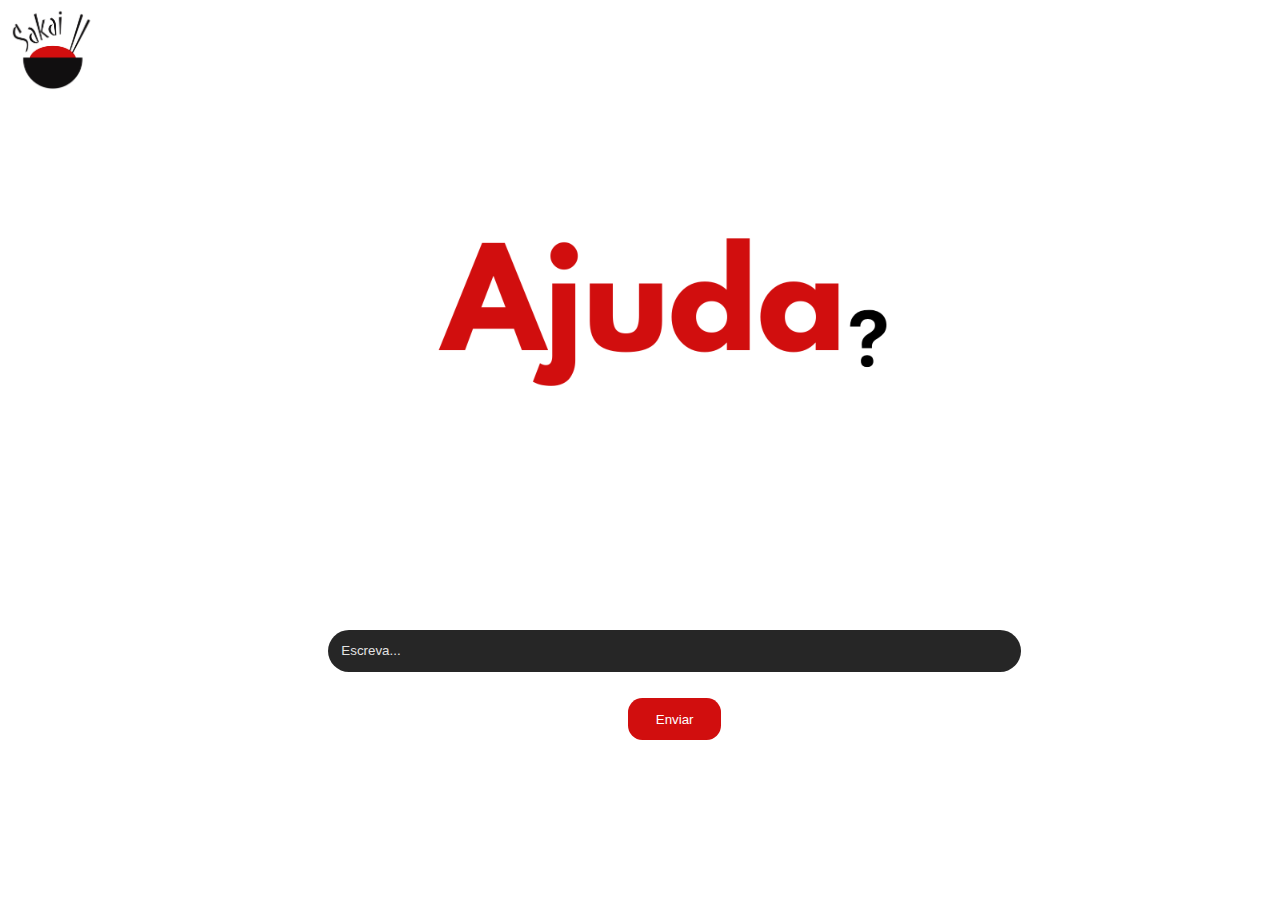
<file: ajuda.html>
<!DOCTYPE html>
<html lang="pt-BR">
<head>
    <meta charset="UTF-8">
    <meta name="viewport" content="width=device-width, initial-scale=1.0">
    <link rel="stylesheet" href="ajuda.css">
    <link rel="shortcut icon" href="img/logo.png" type="image/x-icon">
    <title>Ajuda - Sakai</title>
</head>
<body>
    <a href="index.html"><img src="img/logo.png" class="logo"></a>
    <img src="img/ajuda.png" class="ajuda_img">
    <form>
        <div class="msg">
            <input type="text" placeholder="Escreva...">
            <button onclick="alert('Mesagem Enviada')" type="submit">Enviar</button>
        </div>
    </form>
</body>
</html>
</file>
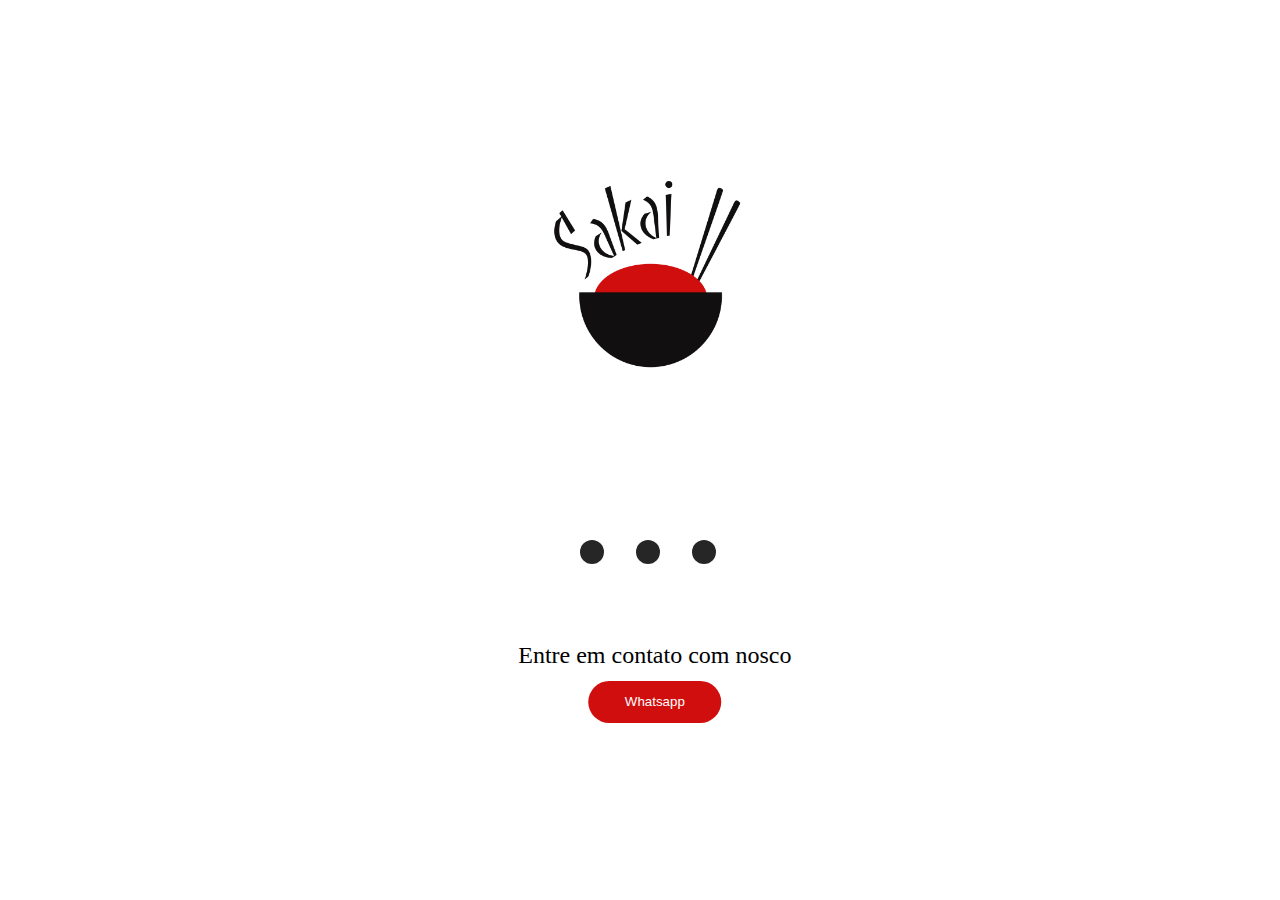
<file: telefone.html>
<!DOCTYPE html>
<html lang="pt-BR">
<head>
    <meta charset="UTF-8">
    <meta name="viewport" content="width=device-width, initial-scale=1.0">
    <link rel="stylesheet" href="telefone.css">
    <link rel="shortcut icon" href="img/logo.png" type="image/x-icon">
    <title>Telefone - Sakai</title>
</head>
<body>
    <a href="index.html"><img src="img/logo.png" class="logo"></a>
    <div class="contener">
        <div class="point" id="p1"></div>
        <div class="point" id="p2"></div>
        <div class="point" id="p3"></div>
    </div>
    <div class="conteudo">
        <span>Entre em contato com nosco</span>
        <button>Whatsapp</button>    
    </div>
    
</body>
</html>
</file>
<file: ajuda.css>
.logo {
    position: absolute;
    top: 0;
    width: 7%;
}

.msg {
    display: grid;
    justify-items: center;
    position: absolute;
    top: 70%;
    left: 50%;
    transform: translateX(-45%);
}

.ajuda_img {
    width: 40%;
    position: absolute;
    top: 20%;
    left: 50%;
    transform: translateX(-45%);
}

input {
    background-color: #262626;
    color: #ffffff;
    padding: 1em;
    border: 0;
    border-radius: 3.1rem;
    width: 50em;
    margin-bottom: 2em;
}

input::placeholder {
    color: #e3e3e3;
}

button {
    background-color: #d10e0e;
    color: #ffffff;
    border: 0;
    padding: 1em;
    width: 7em;
    border-radius: 0.9rem;
    transition: 1.3s;
}

button:hover {
    background-color: #9a0e0e;
    scale: 1.1;
}

/* Media Queries para responsividade */

/* Para telas menores que 1024px (tablets) */
@media (max-width: 1024px) {
    .logo {
        width: 10%;
    }

    .ajuda_img {
        width: 50%;
    }

    input {
        width: 40em;
    }
}

/* Para telas menores que 768px (smartphones) */
@media (max-width: 768px) {
    .logo {
        width: 15%;
    }

    .msg {
        top: 60%;
        left: 50%;
        transform: translateX(-50%);
    }

    .ajuda_img {
        width: 60%;
    }

    input {
        width: 30em;
        padding: 0.8em;
    }

    button {
        width: 6em;
        padding: 0.8em;
    }
}

@media (max-width: 480px) {
    .logo {
        width: 20%;
    }

    .msg {
        top: 55%;
    }

    .ajuda_img {
        width: 75%;
    }

    input {
        width: 90%;
        padding: 0.7em;
    }

    button {
        width: 5em;
        padding: 0.7em;
    }
}
</file>
<file: telefone.css>
.logo {
    width: 17%;
    position: absolute;
    top: 17%;
    left: 50%;
    transform: translateX(-45%);
}

.conteudo {
    display: grid;
    justify-items: center;
    position: absolute;
    top: 70%;
    left: 50%;
    transform: translateX(-45%);
}

.conteudo span {
    font-size: 1.5rem;
    margin: 0.5em;
}

.conteudo button {
    background-color: #d10e0e;
    color: #ffffff;
    border: 0;
    padding: 1em;
    width: 10em;
    border-radius: 6.25rem;
    transition: 1.3s;
}

.conteudo button:hover {
    background-color: #9a0e0e;
    scale: 1.1;
}

.contener {
    position: absolute;
    top: 60%;
    display: flex;
    width: 100%;
    justify-content: center;
}

.contener .point {
    background-color: #262626;
    width: 1.5em;
    height: 1.5em;
    border: 0;
    border-radius: 50%;
    margin: 0 1em;
    position: relative;
    top: 0;
}

.contener #p1 { animation: subir1 3s cubic-bezier(0.08, -0.91, 0.95, 2.05) infinite; }
.contener #p2 { animation: subir2 3s cubic-bezier(0.08, -0.91, 0.95, 2.05) infinite; }
.contener #p3 { animation: subir3 3s cubic-bezier(0.08, -0.91, 0.95, 2.05) infinite; }

@keyframes subir1 {
    0%, 11%, 88%, 100% { top: 0; }
    22%, 33%, 44%, 55%, 66%, 77% { top: -2em; }
}

@keyframes subir2 {
    0%, 11%, 22%, 77%, 88%, 100% { top: 0; }
    33%, 44%, 55%, 66% { top: -2em; }
}

@keyframes subir3 {
    0%, 11%, 22%, 33%, 66%, 77%, 88%, 100% { top: 0; }
    44%, 55% { top: -2em; }
}

/* Media Queries para responsividade */

/* Para telas menores que 1024px (tablets) */
@media (max-width: 1024px) {
    .logo {
        width: 25%;
        top: 10%;
    }

    .conteudo {
        top: 60%;
    }

    .conteudo span {
        font-size: 1.2rem;
    }

    .conteudo button {
        width: 8em;
        padding: 0.8em;
    }

    .contener {
        top: 55%;
    }

    .contener .point {
        width: 1.2em;
        height: 1.2em;
    }
}

/* Para telas menores que 768px (smartphones) */
@media (max-width: 768px) {
    .logo {
        width: 30%;
        top: 8%;
    }

    .conteudo {
        top: 55%;
        left: 50%;
        transform: translateX(-50%);
    }

    .conteudo span {
        font-size: 1rem;
    }

    .conteudo button {
        width: 7em;
        padding: 0.6em;
    }

    .contener {
        top: 50%;
    }

    .contener .point {
        width: 1em;
        height: 1em;
        margin: 0 0.5em;
    }
}

@media (max-width: 480px) {
    .logo {
        width: 40%;
        top: 5%;
    }

    .conteudo {
        top: 50%;
    }

    .conteudo span {
        font-size: 0.9rem;
    }

    .conteudo button {
        width: 6em;
        padding: 0.5em;
    }

    .contener {
        top: 45%;
    }

    .contener .point {
        width: 0.8em;
        height: 0.8em;
    }
}
</file>
